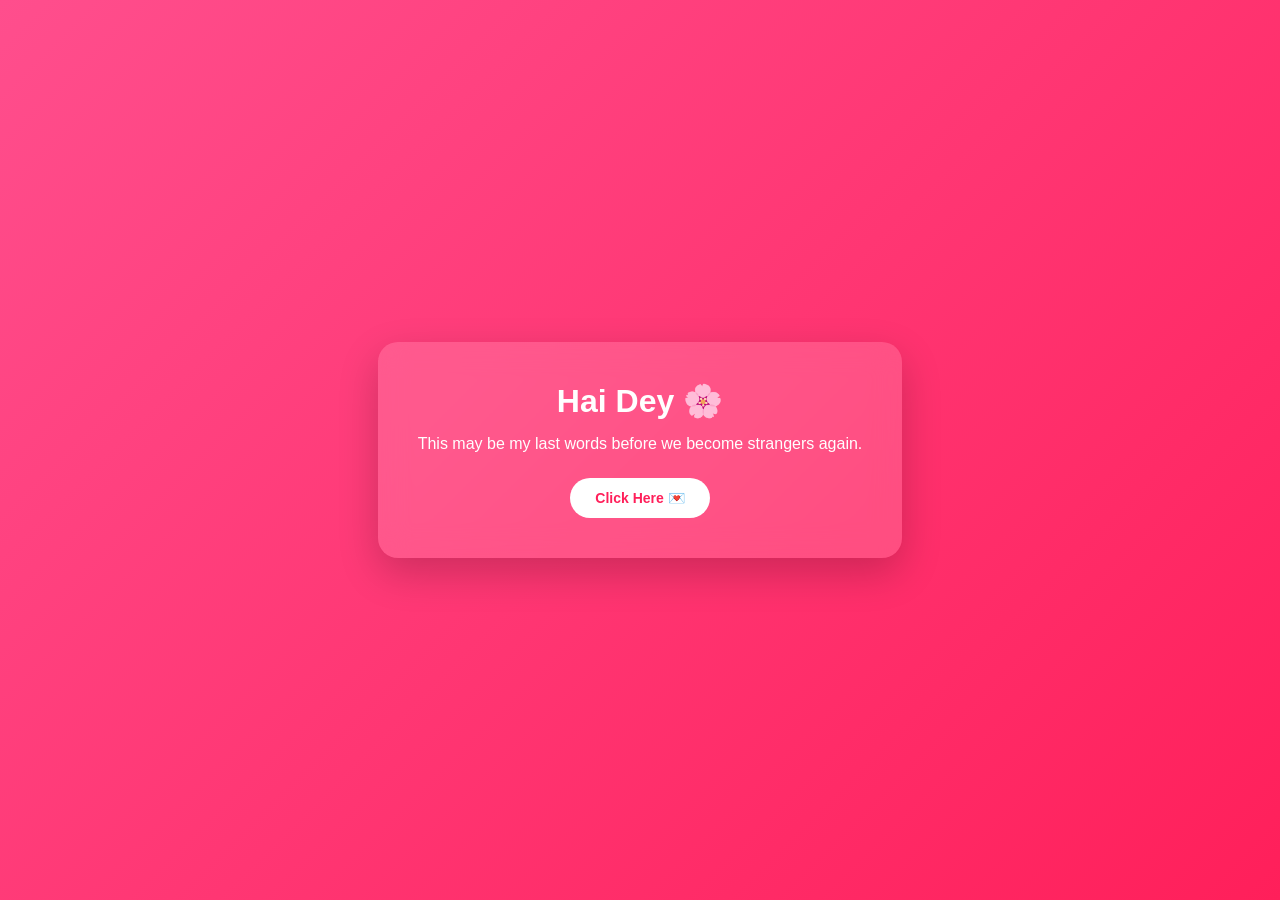
<file: index.html>
<!DOCTYPE html>
<html lang="id">
<head>
    <meta charset="UTF-8">
    <meta name="viewport" content="width=device-width, initial-scale=1.0">
    <title>For You 💖</title>
    <link rel="stylesheet" href="vlntn.css">
</head>
<body>

    <div class="container">
        <div class="card">
            <h1>Hai Dey 🌸</h1>
            <p>This may be my last words before we become strangers again.</p>
            <button onclick="window.location.href='letter.html'">Click Here 💌</button>
        </div>
    </div>

    <script>
        function createHeart() {
            const heart = document.createElement("div");
            heart.classList.add("heart");
            heart.innerHTML = "❤️";
            heart.style.left = Math.random() * 100 + "vw";
            heart.style.animationDuration = Math.random() * 2 + 3 + "s";
            document.body.appendChild(heart);

            setTimeout(() => {
                heart.remove();
            }, 5000);
        }

        setInterval(createHeart, 300);
    </script>

</body>
</html>
</file>
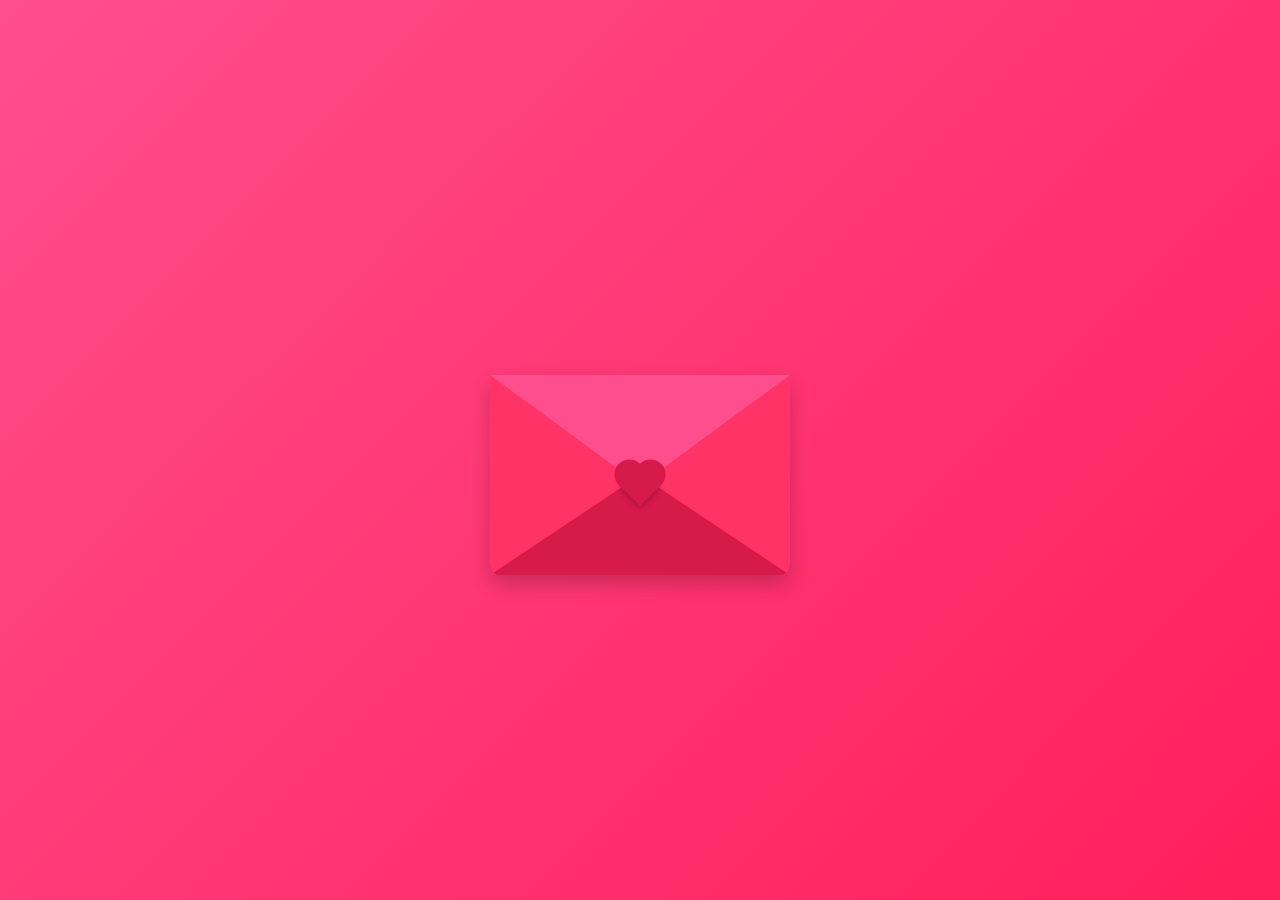
<file: letter.html>
<!DOCTYPE html>
<html lang="id">
<head>
    <meta charset="UTF-8">
    <meta name="viewport" content="width=device-width, initial-scale=1.0">
    <title>For You 💖</title>
    <link rel="stylesheet" href="vlntn.css">
</head>
<body>

    <div class="container">
        <div class="envelope-wrapper" onclick="toggleEnvelope()">
            <div class="envelope">
                <div class="letter">
                    <div id="page1">
                        <p><strong>Happy Valentine's Day ❤️</strong><br><br>
                        It feels like I've lost something. I don't blame you for this, I respect your decision. I just want to give you this as a token of my love for you. I bought and made this before you told me you wanted to be alone. Honestly, it made me sad. When you told me, I went straight to the office bathroom to calm myself down, trying to accept what was happening. I may have said it was okay, but honestly, I cried. This may sound exaggerated, but that's how it was. Once again, I don't blame you for the decision you made. I support you 100% in what you're doing now and in the future. I will always pray that you can achieve what you want. I will also try to achieve what I want. One last thing, I will always love you.</p>
                        <div class="next-btn" onclick="event.stopPropagation(); showPage(2)">➡️</div>
                    </div>
                    <div id="page2" style="display: none;">
                        <p><strong>The reason behind the gift</strong><br><br>
                        Why bricks?<br>
                        It's because I would really love to be asked to arrange them one by one, piece by piece. And once they form a perfect shape, I won't let anyone destroy it.<br>
                        <br>
                        Why Lotso?<br>  
                        Because you once said Lotso was cute, and every time I see Lotso, I always think of you.<br>  
                        <br>
                        Why six stems of flowers?<br>  
                        Because it's been six years since I've had these feelings for you. Feelings of affection that I don't even know why they've lasted this long.<br>  
                        <br>
                        I hope you like it and understand what it means.<br></p>
                        <div class="next-btn" style="text-align: left;" onclick="event.stopPropagation(); showPage(1)">⬅️</div>
                    </div>
                </div>
                <div class="heart-seal"></div>
            </div>
        </div>
    </div>

    <script>
        function toggleEnvelope() {
            const envelope = document.querySelector('.envelope-wrapper');
            if (envelope.classList.contains('open')) {
                envelope.classList.remove('open');
                envelope.classList.add('close');
            } else {
                envelope.classList.remove('close');
                envelope.classList.add('open');
            }
        }

        function showPage(pageNumber) {
            if (pageNumber === 2) {
                document.getElementById('page1').style.display = 'none';
                document.getElementById('page2').style.display = 'block';
            } else {
                document.getElementById('page2').style.display = 'none';
                document.getElementById('page1').style.display = 'block';
            }
        }

        function createHeart() {
            const heart = document.createElement("div");
            heart.classList.add("heart");
            heart.innerHTML = "❤️";
            heart.style.left = Math.random() * 100 + "vw";
            heart.style.animationDuration = Math.random() * 2 + 3 + "s";
            document.body.appendChild(heart);

            setTimeout(() => { heart.remove(); }, 5000);
        }
        setInterval(createHeart, 300);
    </script>
</body>
</html>
</file>
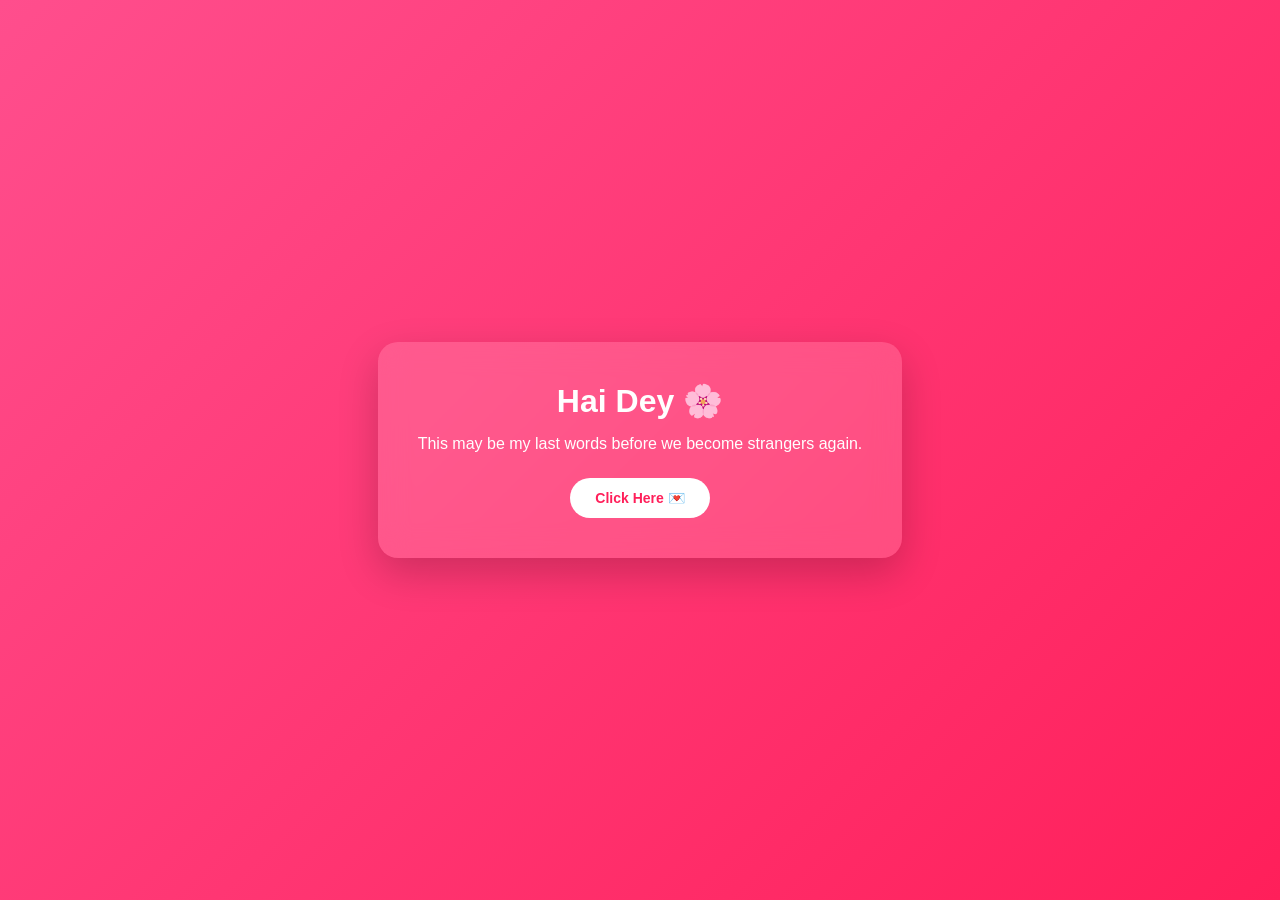
<file: vlntn.html>
<!DOCTYPE html>
<html lang="id">
<head>
    <meta charset="UTF-8">
    <meta name="viewport" content="width=device-width, initial-scale=1.0">
    <title>For You 💖</title>
    <link rel="stylesheet" href="vlntn.css">
</head>
<body>

    <div class="container">
        <div class="card">
            <h1>Hai Dey 🌸</h1>
            <p>This may be my last words before we become strangers again.</p>
            <button onclick="window.location.href='letter.html'">Click Here 💌</button>
        </div>
    </div>

    <script>
        function createHeart() {
            const heart = document.createElement("div");
            heart.classList.add("heart");
            heart.innerHTML = "❤️";
            heart.style.left = Math.random() * 100 + "vw";
            heart.style.animationDuration = Math.random() * 2 + 3 + "s";
            document.body.appendChild(heart);

            setTimeout(() => {
                heart.remove();
            }, 5000);
        }

        setInterval(createHeart, 300);
    </script>

</body>
</html>
</file>
<file: vlntn.css>
* {
    margin: 0;
    padding: 0;
    box-sizing: border-box;
    font-family: 'Poppins', sans-serif;
}

body {
    height: 100vh;
    height: 100dvh;
    display: flex;
    justify-content: center;
    align-items: center;
    background: linear-gradient(135deg, #ff4e8d, #ff1f5a);
    overflow: hidden;
}

.container {
    text-align: center;
}

.card {
    background: rgba(255, 255, 255, 0.15);
    padding: 40px;
    border-radius: 20px;
    backdrop-filter: blur(15px);
    box-shadow: 0 15px 40px rgba(0,0,0,0.2);
    color: white;
    animation: fadeIn 1.5s ease;
    margin: 0 auto;
}

.card h1 {
    font-size: 32px;
    margin-bottom: 15px;
}

.card p {
    margin-bottom: 25px;
    font-size: 16px;
}

button {
    padding: 12px 25px;
    border: none;
    border-radius: 30px;
    cursor: pointer;
    font-size: 14px;
    transition: 0.3s ease;
}

.card button {
    background: white;
    color: #ff1f5a;
    font-weight: bold;
}

.card button:hover {
    transform: scale(1.1);
}

.surprise {
    display: none;
    margin-top: 30px;
    color: white;
    animation: fadeIn 1s ease;
}

.surprise h2 {
    margin-bottom: 15px;
}

.buttons {
    margin-top: 20px;
}

.yes {
    background: white;
    color: #ff1f5a;
    margin-right: 10px;
}

.no {
    background: #ff1f5a;
    color: white;
    position: relative;
}

@keyframes fadeIn {
    from {
        opacity: 0;
        transform: translateY(20px);
    }
    to {
        opacity: 1;
        transform: translateY(0);
    }
}

.heart {
    position: fixed;
    top: -10px;
    font-size: 40px;
    z-index: -1;
    animation: fall linear forwards;
}

@keyframes fall {
    to {
        transform: translateY(105vh);
    }
}

@keyframes readLetter {
    0% {
        transform: translateY(0);
        z-index: 1;
    }
    60% {
        transform: translateY(-200px);
        z-index: 1;
    }
    61% {
        transform: translateY(-200px);
        z-index: 4;
    }
    100% {
        transform: translateY(-40px);
        z-index: 4;
    }
}

@keyframes closeLetter {
    0% {
        transform: translateY(-40px);
        z-index: 4;
    }
    40% {
        transform: translateY(-200px);
        z-index: 4;
    }
    41% {
        transform: translateY(-200px);
        z-index: 1;
    }
    100% {
        transform: translateY(0);
        z-index: 1;
    }
}

/* Envelope Styles */
.envelope-wrapper {
    position: relative;
    cursor: pointer;
    margin: 50px auto 0;
    transition: transform 0.3s ease;
    perspective: 1000px;
}

.envelope-wrapper:hover {
    transform: scale(1.05);
}

.envelope {
    position: relative;
    width: 300px;
    height: 200px;
    background: #ff1f5a;
    border-radius: 0 0 10px 10px;
    box-shadow: 0 10px 20px rgba(0,0,0,0.2);
}

.envelope::before { /* Flap (Penutup Atas) */
    content: '';
    position: absolute;
    top: 0;
    left: 0;
    width: 0;
    height: 0;
    border-left: 150px solid transparent;
    border-right: 150px solid transparent;
    border-top: 110px solid #ff4e8d;
    transform-origin: top;
    transition: transform 0.5s ease 0.8s, z-index 0.1s linear 0.8s;
    z-index: 3;
}

.envelope::after { /* Pocket (Kantong Bawah) */
    content: '';
    position: absolute;
    top: 0;
    left: 0;
    width: 0;
    height: 0;
    border-left: 150px solid #ff3366;
    border-right: 150px solid #ff3366;
    border-bottom: 100px solid #d61a4a;
    border-top: 100px solid transparent;
    border-radius: 0 0 10px 10px;
    z-index: 2;
}

.letter {
    position: absolute;
    top: 10px;
    left: 15px;
    width: 270px;
    height: auto;
    max-height: 180px;
    overflow-y: auto;
    background: white;
    border-radius: 5px;
    padding: 20px;
    text-align: center;
    transition: transform 0.5s ease;
    z-index: 1;
    color: #ff1f5a;
    font-size: 14px;
    box-shadow: 0 2px 5px rgba(0,0,0,0.1);
    scrollbar-width: none; /* Firefox */
}

/* Hide Scrollbar for Chrome, Safari and Opera */
.letter::-webkit-scrollbar {
    display: none;
}

/* Open Animation */
.envelope-wrapper.open .envelope::before {
    transform: rotateX(180deg);
    z-index: 0;
    transition: transform 0.5s ease, z-index 0.1s linear 0.2s;
}

.envelope-wrapper.open .letter {
    animation: readLetter 1s forwards 0.5s;
}

.envelope-wrapper.close .letter {
    animation: closeLetter 1s forwards;
}

.heart-seal {
    position: absolute;
    top: 55%;
    left: 50%;
    width: 30px;
    height: 30px;
    background: #d61a4a;
    transform: translate(-50%, -50%) rotate(45deg);
    z-index: 5;
    transition: 0.3s ease 1s;
    box-shadow: 2px 2px 5px rgba(0,0,0,0.2);
}

.heart-seal::before,
.heart-seal::after {
    content: '';
    position: absolute;
    width: 30px;
    height: 30px;
    background: #d61a4a;
    border-radius: 50%;
}

.heart-seal::before {
    top: -15px;
    left: 0;
}

.heart-seal::after {
    left: -15px;
    top: 0;
}

.envelope-wrapper.open .heart-seal {
    opacity: 0;
    visibility: hidden;
    transition: 0.3s ease;
}

.next-btn {
    margin-top: 10px;
    text-align: right;
    font-size: 24px;
    cursor: pointer;
    transition: transform 0.3s;
}

/* Responsive Design untuk Mobile */
@media (max-width: 500px) {
    .card {
        width: 80%;
        padding: 25px;
    }

    .envelope-wrapper {
        transform: scale(0.8);
    }

    .envelope-wrapper:hover {
        transform: scale(0.8); /* Matikan efek zoom di HP agar tidak overflow */
    }
}
</file>
